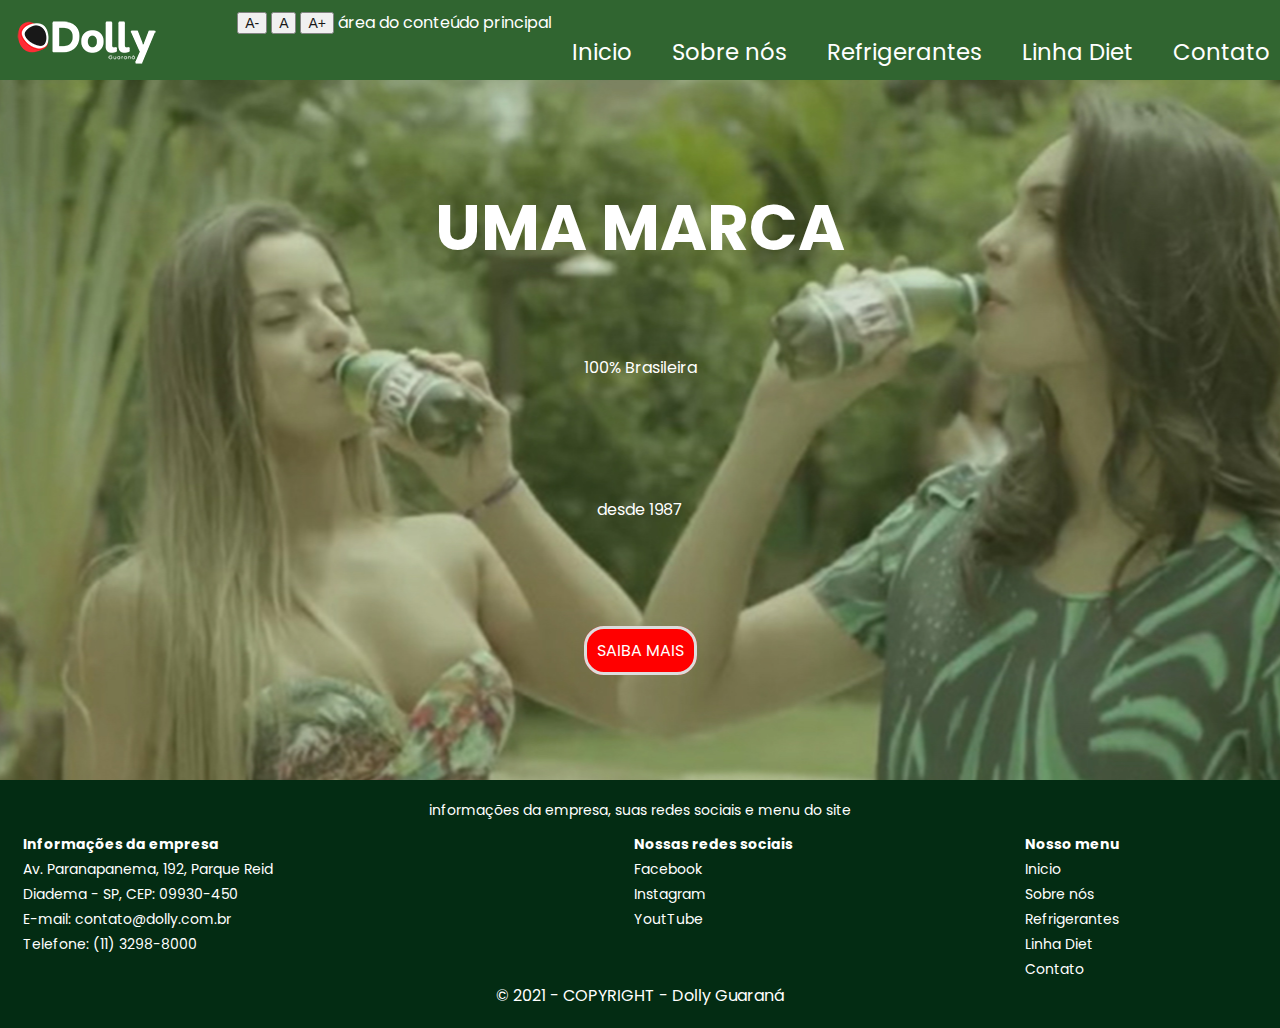
<file: site/index.html>
<!DOCTYPE html>
<html lang="pt-br">
<head>
    <meta charset="UTF-8">
    <meta http-equiv="X-UA-Compatible" content="IE=edge">
    <meta name="viewport" content="width=device-width, initial-scale=1.0">
    <link rel="stylesheet" type="text/css"  href="css/estilo.css">
    <title>Início</title>
</head>
<body>
    <header>
        <h1 title="Logo Dolly - representado pela fruta guaraná">Logo</h1>
        <label for="toggle-1" class="toggle-menu">
            <ul>
              <li></li>
              <li></li>
              <li></li>
            </ul>
            </label>
            <input type="checkbox" id="toggle-1">
        <nav>

            <ul>
                <li><a href="index.html" title="página inicio">Inicio</a></li>
                <li><a href="sobrenos.html" title="página sobre nós">Sobre nós</a></li>
                <li><a href="refrigerantes.html" title="página dos refrigerantes">Refrigerantes</a></li>
                <li><a href="linhadiet.html" title="página da linha diet">Linha Diet</a></li>
                <li><a href="contato.html" title="página de contato">Contato</a></li>
            </ul>

            <button title="Diminui tamanho da letra"> A- </button>
            <button title="Tamanho da letra padrão da página"> A </button>
            <button title="Aumenta o tamanho da letra"> A+ </button>
            <a href="#inicio" title="Vai para o início do contéudo da página">área do conteúdo principal</a>
        </nav>
    </header>
    <main>
        <section id="inicio">
            <div class="colunas-inicio">
                <div class="coluna-inicio"><h2 class="topo">UMA MARCA</h2></div>
                <div class="coluna-inicio"><p>100% Brasileira</p></div>
                <div class="coluna-inicio"><p>desde 1987</p></div>
                <div class="coluna-inicio" title="saiba mais"><a href="contato.html" class="botao">SAIBA MAIS</a></div>
            </div>
        </section>
    </main>
    <footer>
        <table class="tbfooter">
            <caption>informações da empresa, suas redes sociais e menu do site</caption>
            <thead>
                <tr>
                    <th id="i" scope="col" abbr="Empresa">Informações da empresa</th>
                    <th id="r" scope="col" abbr="Redes Sociais">Nossas redes sociais</th>
                    <th id="m" scope="col" abbr="Menu">Nosso menu</th>
                </tr>
            </thead>
            <tbody>
                <tr>
                    <td headers="i"><a href="https://goo.gl/maps/utDyWyGXBokKaHfd9" title="Endereço da empresa" target="_blank">Av. Paranapanema, 192, Parque Reid</a></td>
                    <td headers="r"><a href="https://www.facebook.com/DollyRefrigerantesOficial/" title="Facebook da empresa" target="_blank">Facebook</a></td>
                    <td headers="m"><a href="index.html"  title="página inicio">Inicio</a></td>
                </tr>
                <tr>
                    <td headers="i"><a href="https://goo.gl/maps/utDyWyGXBokKaHfd9" title="Endereço da empresa" target="_blank">Diadema - SP, CEP: 09930-450</a></td>
                    <td headers="r"><a href="https://www.instagram.com/dollyrefrigerantes/" title="Instagram da empresa" target="_blank">Instagram</a></td>
                    <td headers="m"><a href="sobrenos.html" title="página sobre nós">Sobre nós</a></td>
                </tr>
                <tr>
                    <td headers="i"><a href="mailto:contato@dolly.com.br" title="E-mail da empresa" target="_blank">E-mail: contato@dolly.com.br</a></td>
                    <td headers="r"><a href="https://www.youtube.com/channel/UCmYSgeagTjcaeEFoaFGzZyA" title="Youtube da empresa" target="_blank">YoutTube</a></td>
                    <td headers="m"><a href="refrigerantes.html" title="página dos refrigerantes">Refrigerantes</a></td>
                </tr>
                <tr>
                    <td headers="i"><a href="tel:+551132988000" title="Telefoneda empresa" target="_blank">Telefone: (11) 3298-8000</a></td>
                    <td>&nbsp;</td>
                    <td headers="m"><a href="linhadiet.html" title="página da linha diet">Linha Diet</a></td>
                </tr>
                <tr>
                    <td>&nbsp;</td>
                    <td>&nbsp;</td>
                    <td headers="m"><a href="contato.html" title="página de contato">Contato</a></td>
                </tr>
            </tbody>
        </table>
        <p> © 2021 - COPYRIGHT - Dolly Guaraná</p>
    </footer>

    <!-- VLibras -->
    <div vw class="enabled">
    <div vw-access-button class="active"></div>
    <div vw-plugin-wrapper>
        <div class="vw-plugin-top-wrapper"></div>
    </div>
    </div>
    <script src="https://vlibras.gov.br/app/vlibras-plugin.js"></script>
    <script>
    new window.VLibras.Widget('https://vlibras.gov.br/app');
    </script>
    <!-- Aumentar e diminuir fonte da página -->
    <script>
        const btns = document.getElementsByTagName('button');
        //Muda a fonte do corpo da página para 5px 
        btns[0].addEventListener('click', () => document.body.style.fontSize = '12px');
            
        //Muda a fonte do corpo da página para 16px
        btns[1].addEventListener('click', () => document.body.style.fontSize = '16px');
            
        //Muda a fonte do corpo da página para 35px
        btns[2].addEventListener('click', () => document.body.style.fontSize = '35px');
    </script>
</body>
</html>
</file>
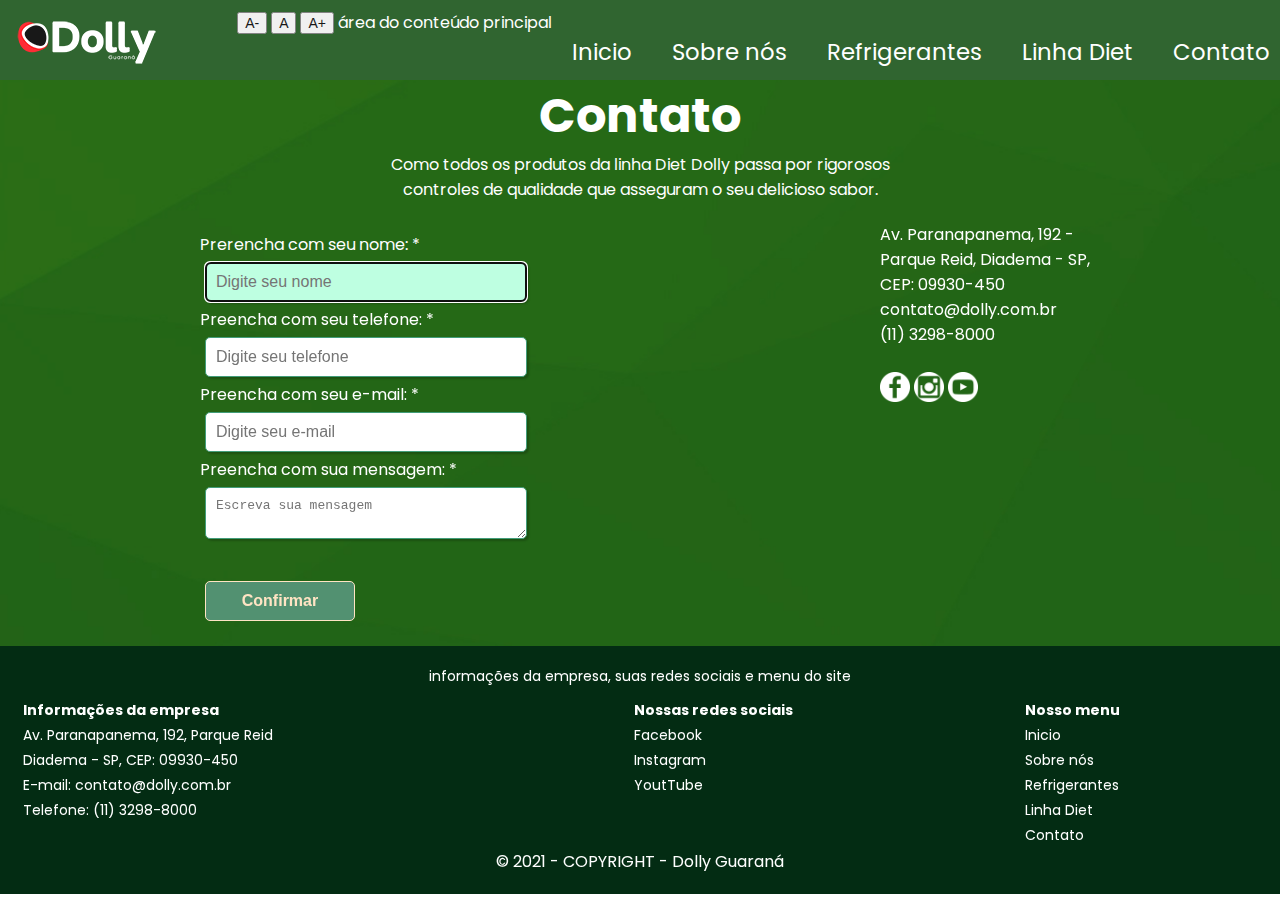
<file: site/contato.html>
<!DOCTYPE html>
<html lang="pt-br">
<head>
    <meta charset="UTF-8">
    <meta http-equiv="X-UA-Compatible" content="IE=edge">
    <meta name="viewport" content="width=device-width, initial-scale=1.0">
    <link rel="stylesheet" type="text/css"  href="css/estilo.css">
    <title>Contato</title>
</head>
<body>
    <header>
        <h1 title="Logo Dolly - representado pela fruta guaraná">Logo</h1>

        <label for="toggle-1" class="toggle-menu">
            <ul>
              <li></li>
              <li></li>
              <li></li>
            </ul>
            </label>
            <input type="checkbox" id="toggle-1">
        <nav>

            <ul>
                <li><a href="index.html" title="página inicio">Inicio</a></li>
                <li><a href="sobrenos.html" title="página sobre nós">Sobre nós</a></li>
                <li><a href="refrigerantes.html" title="página dos refrigerantes">Refrigerantes</a></li>
                <li><a href="linhadiet.html" title="página da linha diet">Linha Diet</a></li>
                <li><a href="contato.html" title="página de contato">Contato</a></li>
            </ul>

            <button title="Diminui tamanho da letra"> A- </button>
            <button title="Tamanho da letra padrão da página"> A </button>
            <button title="Aumenta o tamanho da letra"> A+ </button>
            <a href="#titulo" title="Vai para o início do contéudo da página">área do conteúdo principal</a>
            
        </nav>
    </header>
    <main>
        <section class="background-contato">
            <div><h2 class="titulo">Contato</h2></div>
            <div class="titulo-sub"><p>Como todos os produtos da linha Diet Dolly passa por rigorosos <br> controles de qualidade que asseguram o seu delicioso sabor.</p></div>
            <div class="colunas-contato">
                <div class="coluna-contato">
                    <form  action="http://hub.fatecrl.edu.br/sobrino/recebe.php" method="POST" autocomplete="off">

                        <p>
                            <label for="nome" class="campo">Prerencha com seu nome: *</label><br>
                            <input class="entrada" type="text" name="nome" id="nome" maxlength="40" placeholder="Digite seu nome"  title="seu nome" required="required" autofocus aria-required="true" autocomplete="on" >
                        </p>
                        <p>
                            <label for="tel" class="campo">Preencha com seu telefone: *</label><br>
                            <input class="entrada" type="tel" name="tel" id="tel" maxlength="40" placeholder="Digite seu telefone" pattern="\([0-9]{2}\) [0-9]{4,6}-[0-9]{3,4}$" title="xx xxxxxx-xxxx" required="required" autofocus aria-required="true" autocomplete="on">
                        </p>
                        <p>
                            <label for="email" class="campo">Preencha com seu e-mail: *</label><br>
                            <input class="entrada" type="email" name="email" id="email" maxlength="40" placeholder="Digite seu e-mail" pattern="[a-z0-9._%+-]+@[a-z0-9.-]+\.[a-z]{2,4}$" title="seu@email.com" required="required" autofocus aria-required="true" autocomplete="on">
                        </p>
                        <p>
                            <label for="msg" class="campo">Preencha com sua mensagem: *</label><br>
                            <textarea class="entrada" name="msg" id="msg" maxlength="60" placeholder="Escreva sua mensagem" title="sua mensagem" required="required" aria-required="true" autocomplete="on"></textarea>
                        </p>
                        <br>
                        <p class="confirmar">
                            <input type="submit" name="confirmar" value="Confirmar"  title="Confirmar envio do formulário" />
                        </p>
                    </form>
                </div>
                <div class="coluna-contato">
                    <p>Av. Paranapanema, 192 - Parque Reid, Diadema - SP, CEP: 09930-450</p>
                    <p>contato@dolly.com.br</p>
                    <p>(11) 3298-8000</p>
                    <br>
                    <p> <a href="https://www.facebook.com/DollyRefrigerantesOficial/" target="blank"><img src="imagens/facebook.png" alt="Vai para o Facebook da empresa Dolly Guarná" title="Facebook"></a>
                        <a href="https://www.instagram.com/dollyrefrigerantes/" target="blank"><img src="imagens/instagram.png" alt="Vai para o Instagram da empresa DollyGuarná" title="Instagram"></a>
                        <a href="https://www.youtube.com/channel/UCmYSgeagTjcaeEFoaFGzZyA" target="blank"><img src="imagens/youtube.png" alt="Vai para o canal do YouTube da empresa Dolly Guarná" title="YouTube"></a>
                    </p>
                </div>
            </div>
        </section>
    </main>
    <footer>
        <table class="tbfooter">
            <caption>informações da empresa, suas redes sociais e menu do site</caption>
            <thead>
                <tr>
                    <th id="i" scope="col" abbr="Empresa">Informações da empresa</th>
                    <th id="r" scope="col" abbr="Redes Sociais">Nossas redes sociais</th>
                    <th id="m" scope="col" abbr="Menu">Nosso menu</th>
                </tr>
            </thead>
            <tbody>
                <tr>
                    <td headers="i"><a href="https://goo.gl/maps/utDyWyGXBokKaHfd9" title="Endereço da empresa" target="_blank">Av. Paranapanema, 192, Parque Reid</a></td>
                    <td headers="r"><a href="https://www.facebook.com/DollyRefrigerantesOficial/" title="Facebook da empresa" target="_blank">Facebook</a></td>
                    <td headers="m"><a href="index.html"  title="página inicio">Inicio</a></td>
                </tr>
                <tr>
                    <td headers="i"><a href="https://goo.gl/maps/utDyWyGXBokKaHfd9" title="Endereço da empresa" target="_blank">Diadema - SP, CEP: 09930-450</a></td>
                    <td headers="r"><a href="https://www.instagram.com/dollyrefrigerantes/" title="Instagram da empresa" target="_blank">Instagram</a></td>
                    <td headers="m"><a href="sobrenos.html" title="página sobre nós">Sobre nós</a></td>
                </tr>
                <tr>
                    <td headers="i"><a href="mailto:contato@dolly.com.br" title="E-mail da empresa" target="_blank">E-mail: contato@dolly.com.br</a></td>
                    <td headers="r"><a href="https://www.youtube.com/channel/UCmYSgeagTjcaeEFoaFGzZyA" title="Youtube da empresa" target="_blank">YoutTube</a></td>
                    <td headers="m"><a href="refrigerantes.html" title="página dos refrigerantes">Refrigerantes</a></td>
                </tr>
                <tr>
                    <td headers="i"><a href="tel:+551132988000" title="Telefoneda empresa" target="_blank">Telefone: (11) 3298-8000</a></td>
                    <td>&nbsp;</td>
                    <td headers="m"><a href="linhadiet.html" title="página da linha diet">Linha Diet</a></td>
                </tr>
                <tr>
                    <td>&nbsp;</td>
                    <td>&nbsp;</td>
                    <td headers="m"><a href="contato.html" title="página de contato">Contato</a></td>
                </tr>
            </tbody>
        </table>
        <p> © 2021 - COPYRIGHT - Dolly Guaraná</p>
    </footer>

    <!-- VLibras -->
    <div vw class="enabled">
    <div vw-access-button class="active"></div>
    <div vw-plugin-wrapper>
        <div class="vw-plugin-top-wrapper"></div>
    </div>
    </div>
    <script src="https://vlibras.gov.br/app/vlibras-plugin.js"></script>
    <script>
    new window.VLibras.Widget('https://vlibras.gov.br/app');
    </script>
    <!-- Aumentar e diminuir fonte da página -->
    <script>
        const btns = document.getElementsByTagName('button');
        //Muda a fonte do corpo da página para 5px 
        btns[0].addEventListener('click', () => document.body.style.fontSize = '12px');
            
        //Muda a fonte do corpo da página para 16px
        btns[1].addEventListener('click', () => document.body.style.fontSize = '16px');
            
        //Muda a fonte do corpo da página para 35px
        btns[2].addEventListener('click', () => document.body.style.fontSize = '35px');
    </script>
</body>
</html>
</file>
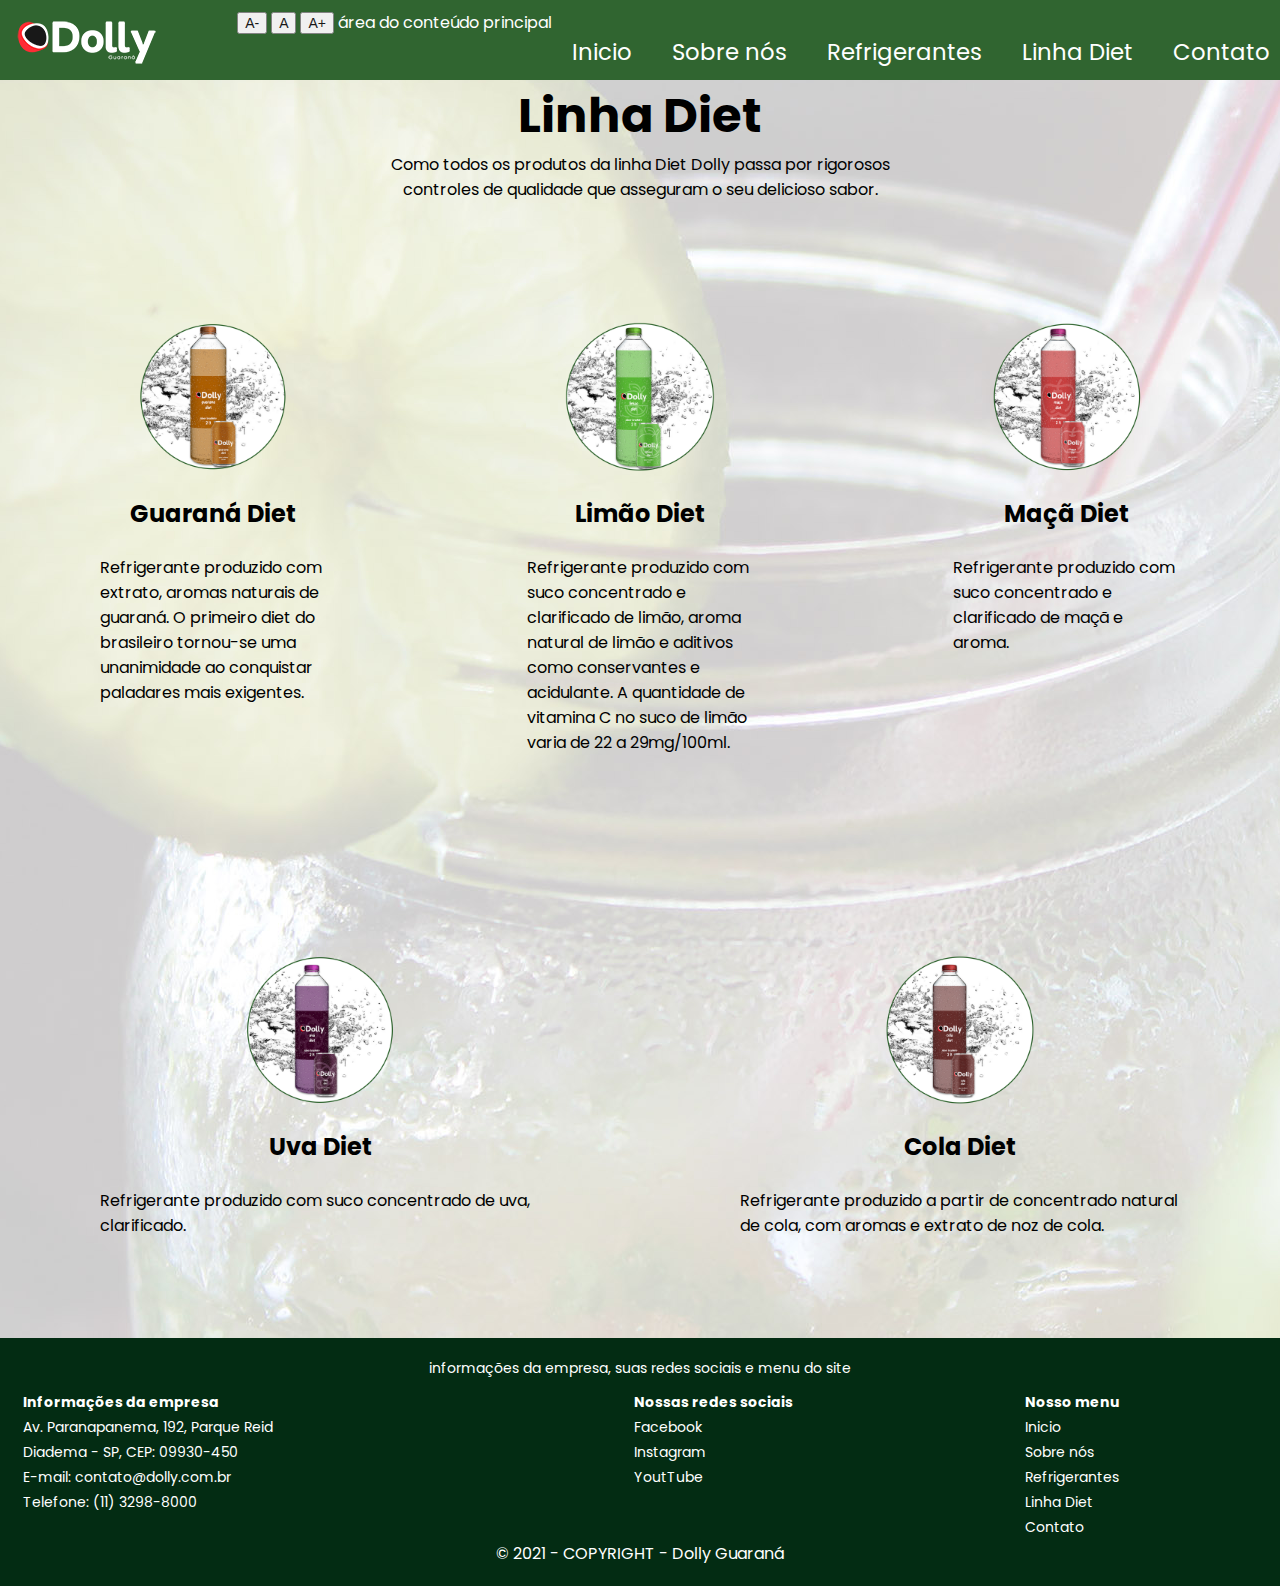
<file: site/linhadiet.html>
<!DOCTYPE html>
<html lang="pt-br">
<head>
    <meta charset="UTF-8">
    <meta http-equiv="X-UA-Compatible" content="IE=edge">
    <meta name="viewport" content="width=device-width, initial-scale=1.0">
    <link rel="stylesheet" type="text/css"  href="css/estilo.css">
    <title>Linha Diet</title>
</head>
<body>
    <header>
        <h1 title="Logo Dolly - representado pela fruta guaraná">Logo</h1>

        <label for="toggle-1" class="toggle-menu">
            <ul>
              <li></li>
              <li></li>
              <li></li>
            </ul>
            </label>
            <input type="checkbox" id="toggle-1">
        <nav>

            <ul>
                <li><a href="index.html" title="página inicio">Inicio</a></li>
                <li><a href="sobrenos.html" title="página sobre nós">Sobre nós</a></li>
                <li><a href="refrigerantes.html" title="página dos refrigerantes">Refrigerantes</a></li>
                <li><a href="linhadiet.html" title="página da linha diet">Linha Diet</a></li>
                <li><a href="contato.html" title="página de contato">Contato</a></li>
            </ul>

            <button title="Diminui tamanho da letra"> A- </button>
            <button title="Tamanho da letra padrão da página"> A </button>
            <button title="Aumenta o tamanho da letra"> A+ </button>
            <a href="#titulo" title="Vai para o início do contéudo da página">área do conteúdo principal</a>            
            
        </nav>
    </header>
    <main>
        <section class="background-linhadiet">
            <div><h2 class="titulo">Linha Diet</h2></div>
            <div class="titulo-sub"><p>Como todos os produtos da linha Diet Dolly passa por rigorosos <br> controles de qualidade que asseguram o seu delicioso sabor.</p></div>
            <div class="colunas-linhadiet">
                <div class="coluna-linhadiet">
                    <img src="imagens/diet-guaraná.png" alt="Refrigerante Diet Guaraná" title="Refrigerante Diet Guaraná" >
                    <h3>Guaraná Diet</h3>
                    <p>Refrigerante produzido com extrato, aromas naturais de guaraná. O primeiro diet do brasileiro tornou-se uma unanimidade ao conquistar paladares mais exigentes.</p>
                </div>
                <div class="coluna-linhadiet">
                    <img src="imagens/diet-limão.png" alt="Garrafa acompanhada de uma lata na frente de refrigerante diet de sabor de Limão" title="Refrigerante Diet Limão" >
                    <h3>Limão Diet</h3>
                    <p>Refrigerante produzido com  suco concentrado e clarificado de limão, aroma natural de limão e aditivos como conservantes e acidulante. A quantidade de vitamina C no suco de limão varia de 22 a 29mg/100ml.</p>
                </div>
                <div class="coluna-linhadiet">
                    <img src="imagens/diet-maçã.png" alt="Garrafa acompanhada de uma lata na frente de refrigerante diet de sabor de Maçã" title="Refrigerante Diet Maçã">
                    <h3>Maçã Diet</h3>
                    <p>Refrigerante produzido com suco concentrado e clarificado de maçã e aroma.</p>
                </div>
                <div class="coluna-linhadiet">
                    <img src="imagens/diet-uva.png" alt="Garrafa acompanhada de uma lata na frente de refrigerante diet de sabor de Uva" title="Refrigerante Diet Uva" >
                    <h3>Uva Diet</h3>
                    <p>Refrigerante produzido com suco concentrado de uva, clarificado.</p>
                </div>
                <div class="coluna-linhadiet">
                    <img src="imagens/diet-cola.png" alt="Garrafa acompanhada de uma lata na frente de refrigerante diet de sabor de Cola" title="Refrigerante de Diet Cola" >
                    <h3>Cola Diet</h3>
                    <p>Refrigerante produzido a partir de concentrado natural de cola, com aromas e extrato de noz de cola.</p>
                </div>
            </div>
        </section>
    </main>
    <footer>
        <table class="tbfooter">
            <caption>informações da empresa, suas redes sociais e menu do site</caption>
            <thead>
                <tr>
                    <th id="i" scope="col" abbr="Empresa">Informações da empresa</th>
                    <th id="r" scope="col" abbr="Redes Sociais">Nossas redes sociais</th>
                    <th id="m" scope="col" abbr="Menu">Nosso menu</th>
                </tr>
            </thead>
            <tbody>
                <tr>
                    <td headers="i"><a href="https://goo.gl/maps/utDyWyGXBokKaHfd9" title="Endereço da empresa" target="_blank">Av. Paranapanema, 192, Parque Reid</a></td>
                    <td headers="r"><a href="https://www.facebook.com/DollyRefrigerantesOficial/" title="Facebook da empresa" target="_blank">Facebook</a></td>
                    <td headers="m"><a href="index.html"  title="página inicio">Inicio</a></td>
                </tr>
                <tr>
                    <td headers="i"><a href="https://goo.gl/maps/utDyWyGXBokKaHfd9" title="Endereço da empresa" target="_blank">Diadema - SP, CEP: 09930-450</a></td>
                    <td headers="r"><a href="https://www.instagram.com/dollyrefrigerantes/" title="Instagram da empresa" target="_blank">Instagram</a></td>
                    <td headers="m"><a href="sobrenos.html" title="página sobre nós">Sobre nós</a></td>
                </tr>
                <tr>
                    <td headers="i"><a href="mailto:contato@dolly.com.br" title="E-mail da empresa" target="_blank">E-mail: contato@dolly.com.br</a></td>
                    <td headers="r"><a href="https://www.youtube.com/channel/UCmYSgeagTjcaeEFoaFGzZyA" title="Youtube da empresa" target="_blank">YoutTube</a></td>
                    <td headers="m"><a href="refrigerantes.html" title="página dos refrigerantes">Refrigerantes</a></td>
                </tr>
                <tr>
                    <td headers="i"><a href="tel:+551132988000" title="Telefoneda empresa" target="_blank">Telefone: (11) 3298-8000</a></td>
                    <td>&nbsp;</td>
                    <td headers="m"><a href="linhadiet.html" title="página da linha diet">Linha Diet</a></td>
                </tr>
                <tr>
                    <td>&nbsp;</td>
                    <td>&nbsp;</td>
                    <td headers="m"><a href="contato.html" title="página de contato">Contato</a></td>
                </tr>
            </tbody>
        </table>
        <p> © 2021 - COPYRIGHT - Dolly Guaraná</p>
    </footer>

    <!-- VLibras -->
    <div vw class="enabled">
    <div vw-access-button class="active"></div>
    <div vw-plugin-wrapper>
        <div class="vw-plugin-top-wrapper"></div>
    </div>
    </div>
    <script src="https://vlibras.gov.br/app/vlibras-plugin.js"></script>
    <script>
    new window.VLibras.Widget('https://vlibras.gov.br/app');
    </script>
    <!-- Aumentar e diminuir fonte da página -->
    <script>
        const btns = document.getElementsByTagName('button');
        //Muda a fonte do corpo da página para 5px 
        btns[0].addEventListener('click', () => document.body.style.fontSize = '12px');
            
        //Muda a fonte do corpo da página para 16px
        btns[1].addEventListener('click', () => document.body.style.fontSize = '16px');
            
        //Muda a fonte do corpo da página para 35px
        btns[2].addEventListener('click', () => document.body.style.fontSize = '35px');
    </script>
</body>
</html>
</file>
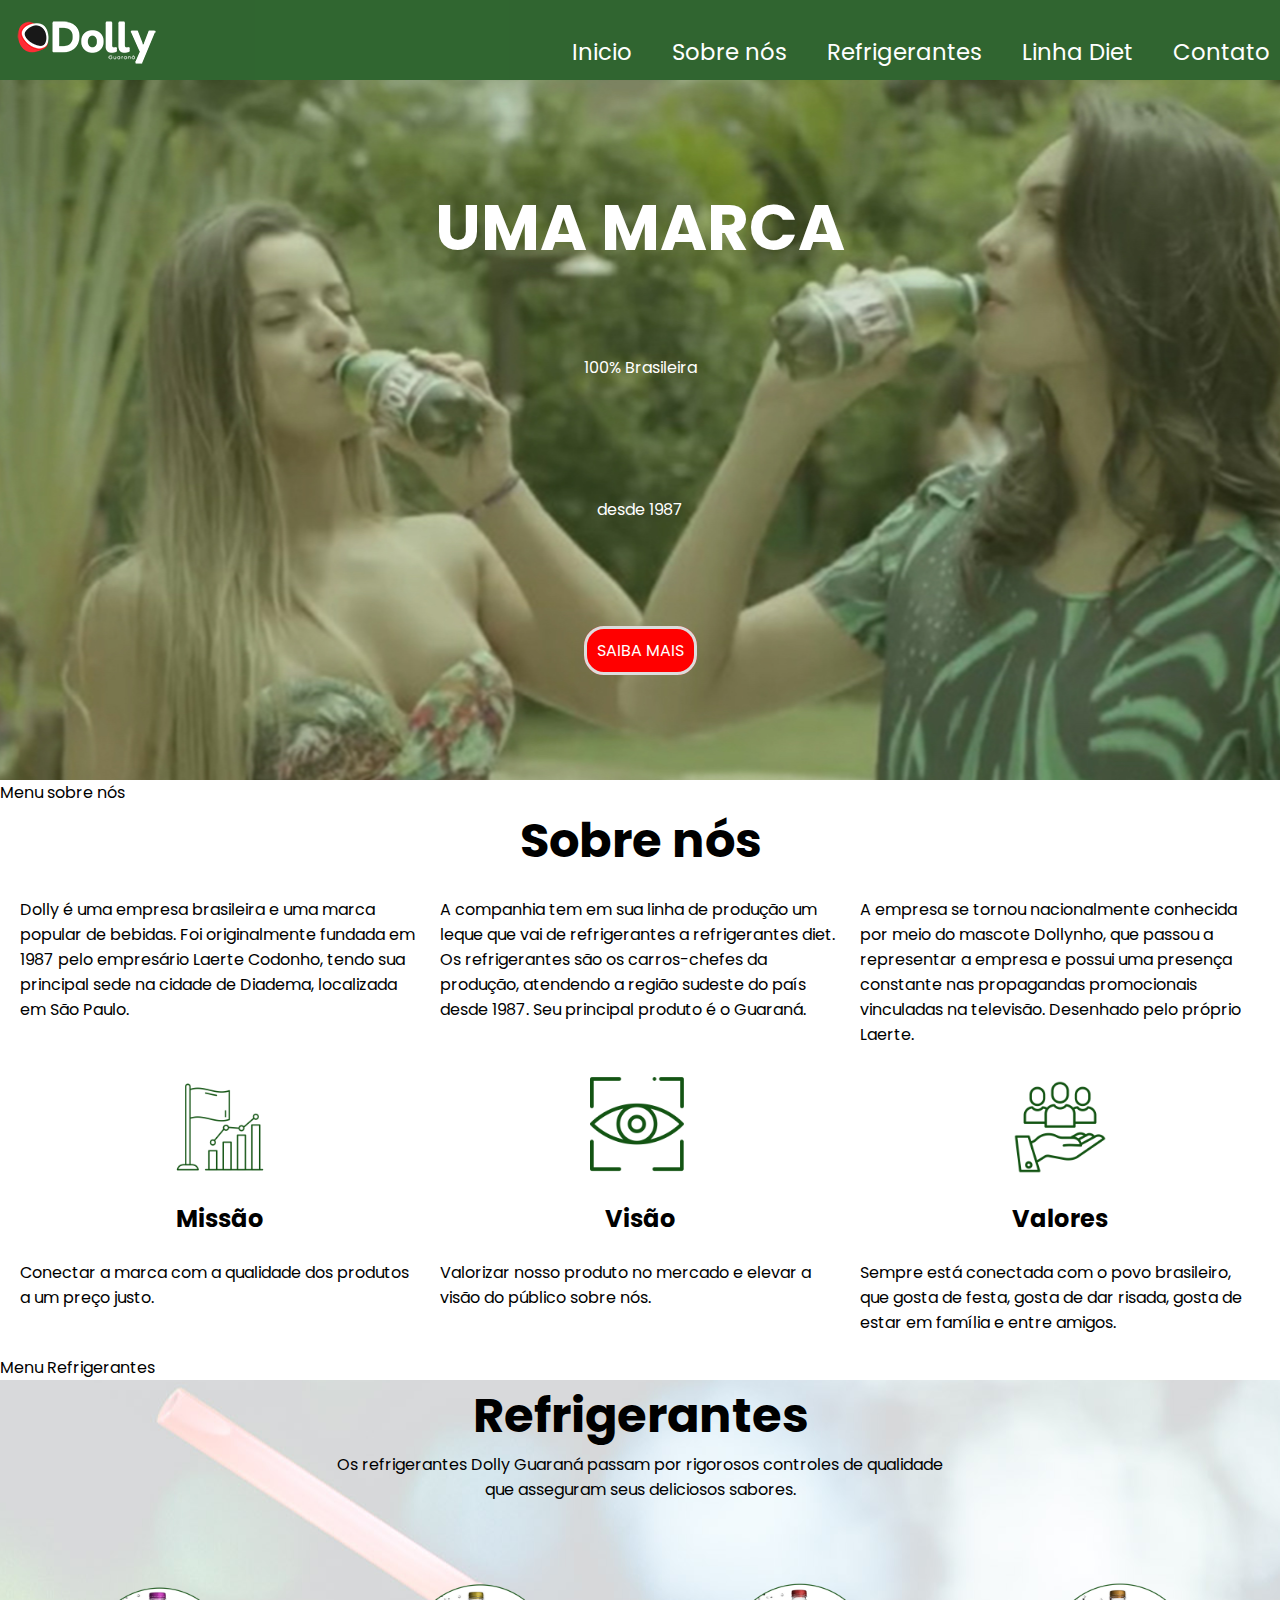
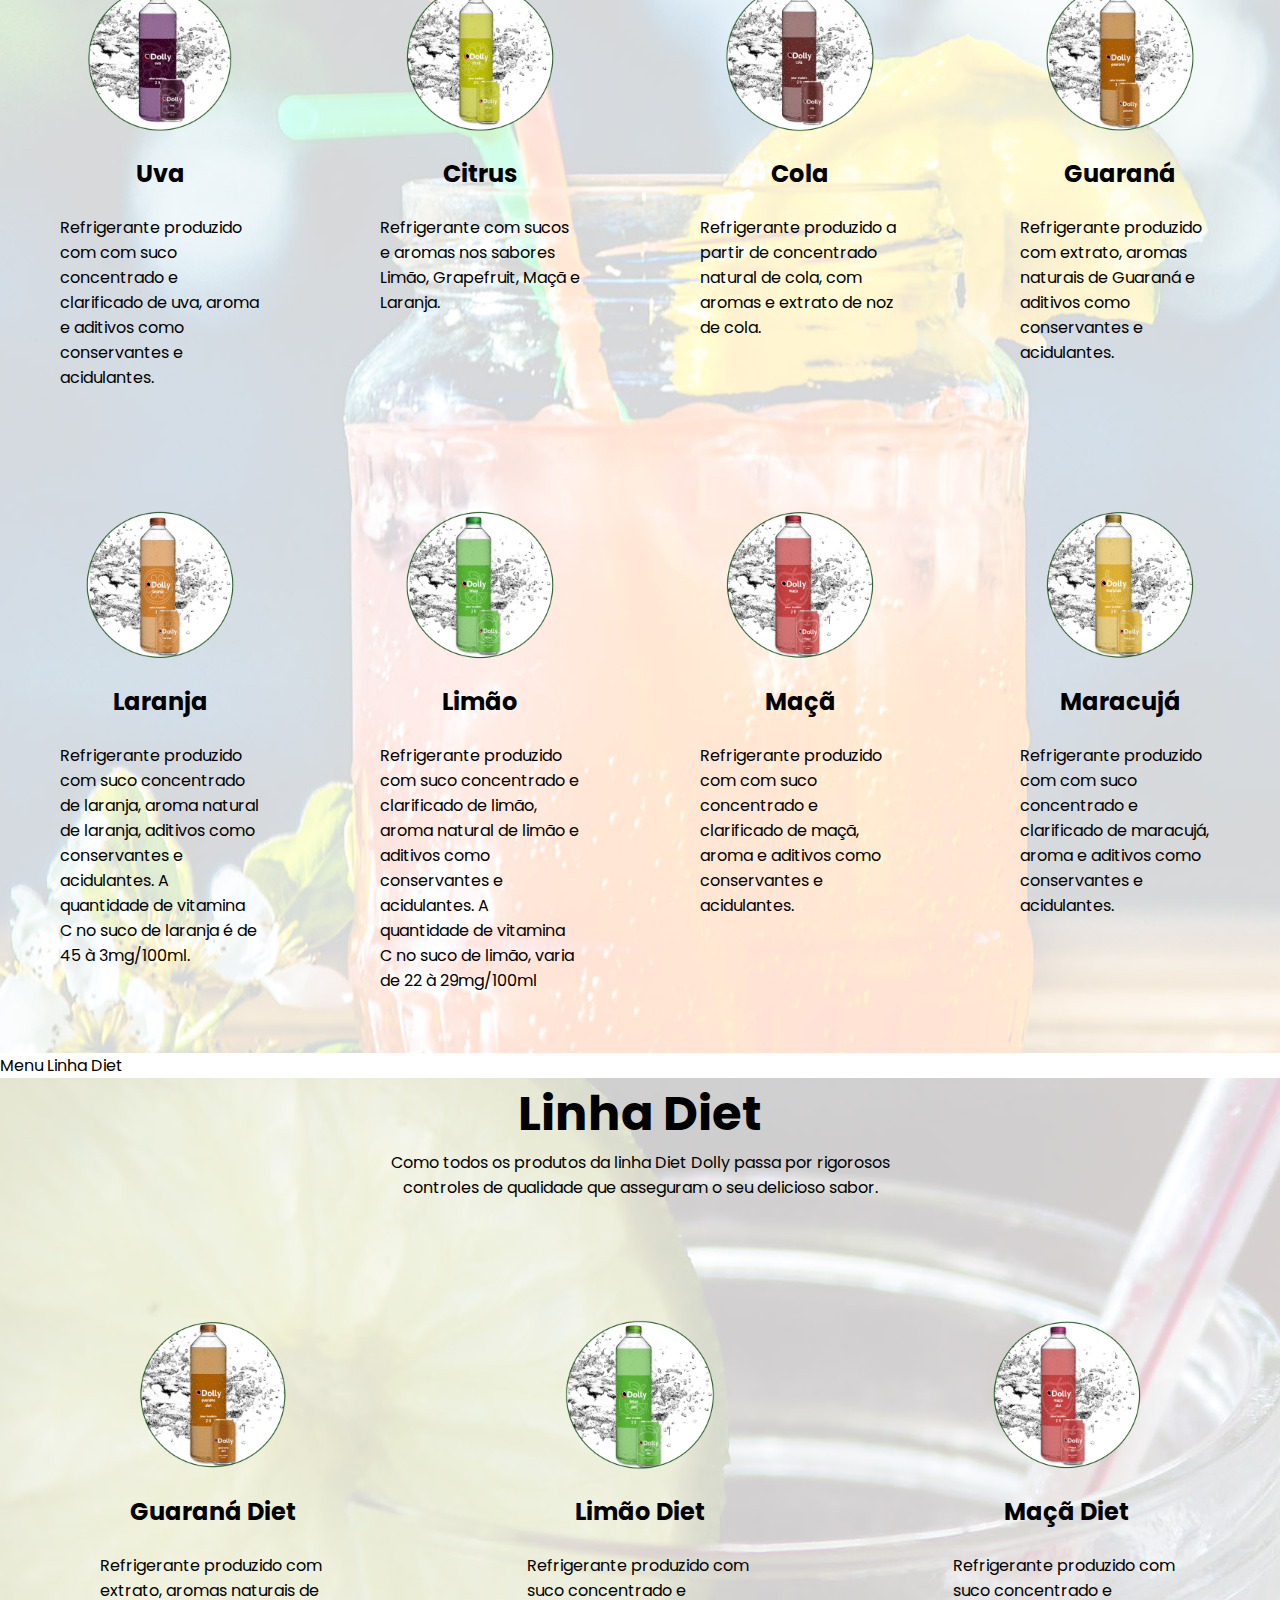
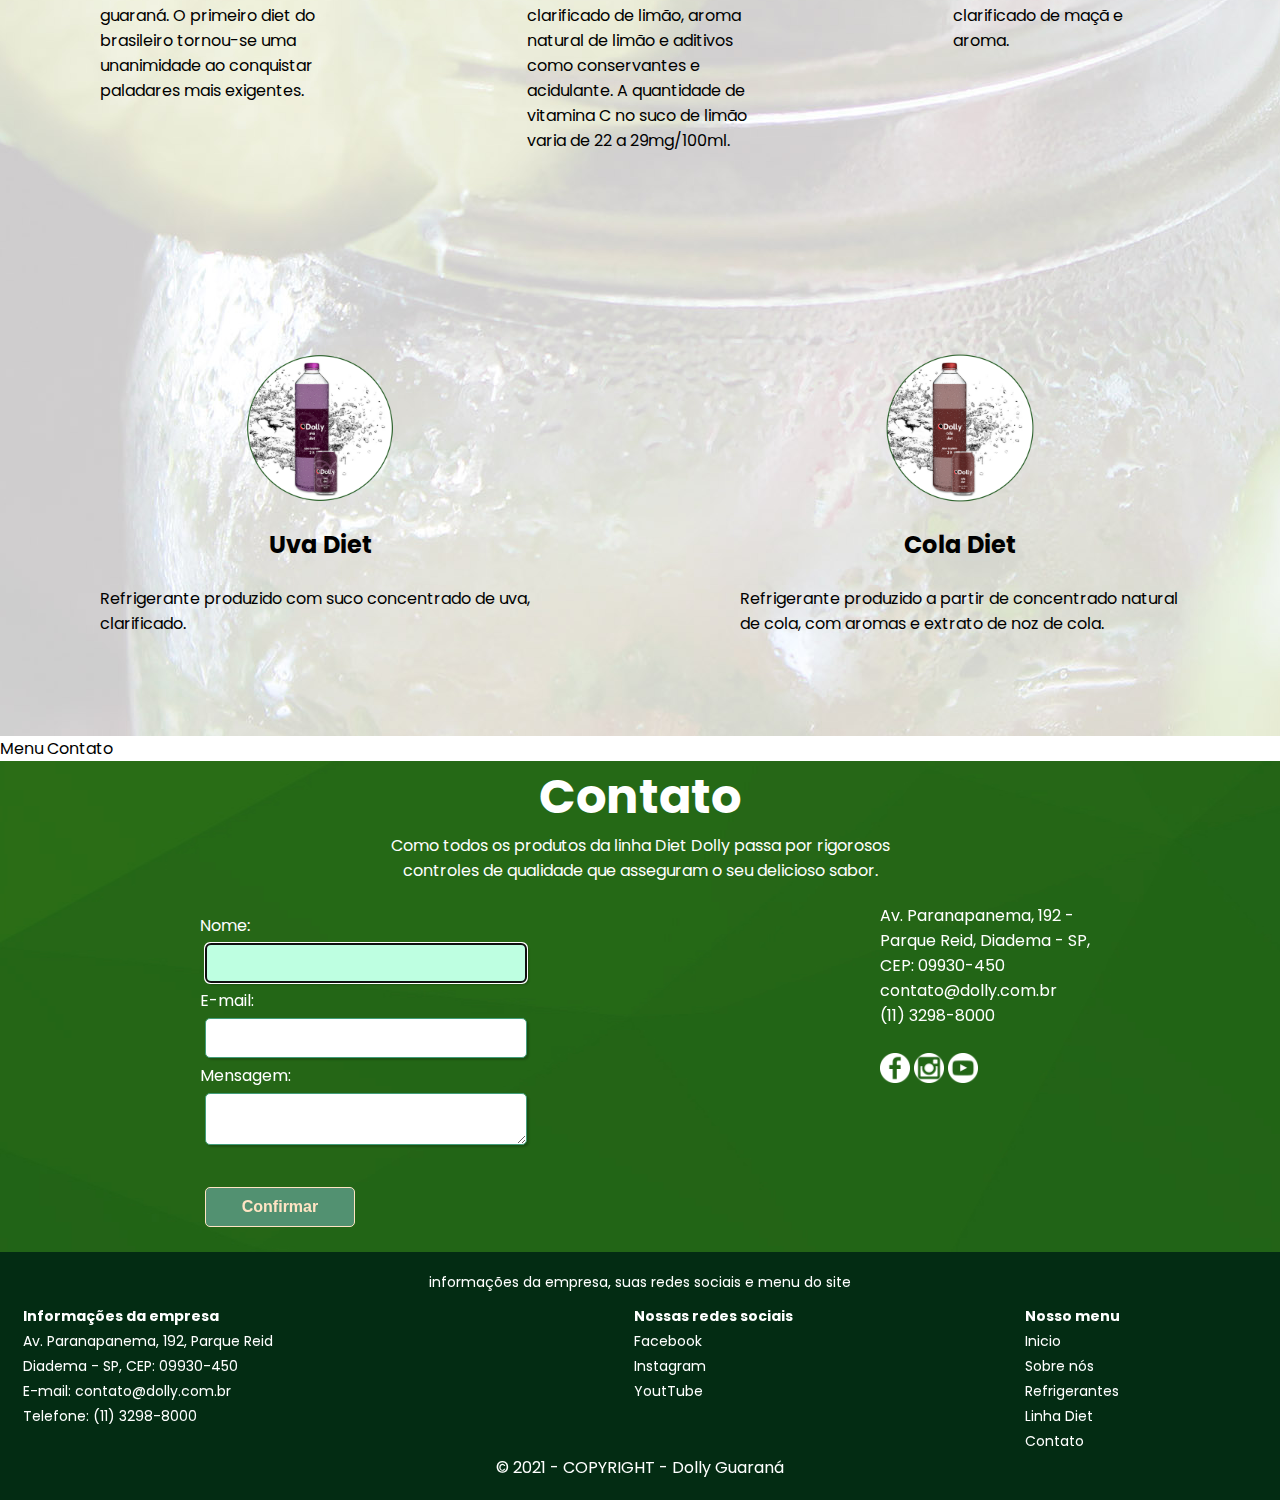
<file: site/modelo.html>
<!DOCTYPE html>
<html lang="pt-br">
<head>
    <meta charset="UTF-8">
    <meta http-equiv="X-UA-Compatible" content="IE=edge">
    <meta name="viewport" content="width=device-width, initial-scale=1.0">
    <link rel="stylesheet" type="text/css"  href="css/estilo.css">
    <title>teste flexbox</title>
</head>
<body>
    <header>
        <h1 alt="logotipo da empresa refrigerantes Dolly, representado pelo guaraná que é uma fruta típica da Amazônia, encontrada no Brasil e Venezuela. É pequena e vermelha" title="Logo Dolly - representado pela fruta guaraná">Logo</h1>
        <label for="toggle-1" class="toggle-menu">
            <ul>
              <li></li>
              <li></li>
              <li></li>
            </ul>
            </label>
            <input type="checkbox" id="toggle-1">
        <nav>
            <ul>
                <li><a href="index.html" title="página inicio">Inicio</a></li>
                <li><a href="sobrenos.html" title="página sobre nós">Sobre nós</a></li>
                <li><a href="refrigerantes.html" titles="página dos refrigerantes">Refrigerantes</a></li>
                <li><a href="linhadiet.html" title="página da linha diet">Linha Diet</a></li>
                <li><a href="contato.html" title="página de contato">Contato</a></li>
            </ul>
        </nav>
    </header>
    <section id="inicio">
        <div class="colunas-inicio">
            <div class="coluna-inicio"><p class="topo">UMA MARCA</p></div>
            <div class="coluna-inicio"><p>100% Brasileira</p></div>
            <div class="coluna-inicio"><p>desde 1987</p></div>
            <div class="coluna-inicio"><a href="#contato" class="botao">SAIBA MAIS</a></div>
        </div>
    </section>
    <p class="ocultar" id="sobre">Menu sobre nós</p>
    <section>
        <div><h2 class="titulo">Sobre nós</h2></div>
        <div class="colunas-sobre">
            <div class="coluna-sobre"><p>Dolly é uma empresa brasileira e uma marca popular de bebidas. Foi originalmente fundada em 1987  pelo empresário Laerte Codonho, tendo sua principal sede na cidade de Diadema, localizada em São Paulo.</p></div>
            <div class="coluna-sobre"><p>A companhia tem em sua linha de produção um leque que vai de refrigerantes a refrigerantes diet. Os refrigerantes são os carros-chefes da produção, atendendo a região sudeste do país desde 1987. Seu principal produto é o Guaraná.</p></div>
            <div class="coluna-sobre"><p>A empresa se tornou nacionalmente conhecida por meio do mascote Dollynho, que passou a representar a empresa e possui uma presença constante nas propagandas promocionais vinculadas na televisão. Desenhado pelo próprio Laerte.</p></div>
        </div>
        <div class="colunas-sobre">
            <div class="coluna-sobre">
                <img src="imagens/missão.png" alt="Missão" >
                <h3>Missão</h3>
                <p>Conectar a marca com a qualidade dos produtos a um preço justo.</p>
            </div>
            <div class="coluna-sobre">
                <img src="imagens/visao.png" alt="Visão Visão" >
                <h3>Visão</h3>
                <p>Valorizar nosso produto no mercado e elevar a visão do público sobre nós.</p>
            </div>
            <div class="coluna-sobre">
                <img src="imagens/valores.png" alt="Visão Valores" >
                <h3>Valores</h3>
                <p>Sempre está conectada com o povo brasileiro, que gosta de festa, gosta de dar risada, gosta de estar em família e entre amigos.</p>
            </div>
        </div>
    </section>
    <p class="ocultar" id="refrigerantes">Menu Refrigerantes</p>
    <section class="background-refrigerantes">
        <div><h2 class="titulo">Refrigerantes</h2></div>
        <div class="titulo-sub"><p>Os refrigerantes Dolly Guaraná passam por rigorosos controles de qualidade<br> que asseguram seus deliciosos sabores.</p></div>
        <div class="colunas-refrigerantes" >
            <div class="coluna-refrigerantes">
                <img src="imagens/refrigerante-uva.png" alt="Refrigerante de Uva">
                <h3>Uva</h3>
                <p>Refrigerante produzido com com suco concentrado e clarificado de uva, aroma e aditivos como conservantes e acidulantes. </p>
            </div>
            <div class="coluna-refrigerantes">
                <img src="imagens/refrigerante-citrus.png" alt="Refrigerante de Citrus" >
                <h3>Citrus</h3>
                <p>Refrigerante com sucos e aromas nos sabores Limão, Grapefruit, Maçã e Laranja. </p>
            </div>
            <div class="coluna-refrigerantes">
                <img src="imagens/refrigerante-cola.png" alt="Refrigerante de Cola" >
                <h3>Cola</h3>
                <p>Refrigerante produzido a partir de concentrado natural de cola, com aromas e extrato de noz de cola. </p>
            </div>
            <div class="coluna-refrigerantes">
                <img src="imagens/refrigerante-guaraná.png" alt="Refrigerante de Guaraná" >
                <h3>Guaraná</h3>
                <p>Refrigerante produzido com extrato, aromas naturais de Guaraná e aditivos como conservantes e acidulantes.</p>
            </div>
            <div class="coluna-refrigerantes">
                <img src="imagens/refrigerante-laranja.png" alt="Refrigerante de Laranja" >
                <h3>Laranja</h3>
                <p>Refrigerante produzido com suco concentrado  de laranja, aroma natural de laranja, aditivos como conservantes e acidulantes. A quantidade de vitamina C no suco de laranja é de 45 à 3mg/100ml.</p>
            </div>
            <div class="coluna-refrigerantes">
                <img src="imagens/refrigerante-limão.png" alt="Refrigerante de Limão" >
                <h3>Limão</h3>
                <p>Refrigerante produzido com suco concentrado e clarificado de limão, aroma natural de limão e aditivos como conservantes e acidulantes. A quantidade de vitamina C no suco de limão, varia de 22 à 29mg/100ml</p>
            </div>
            <div class="coluna-refrigerantes">
                <img src="imagens/refrigerante-maçã.png" alt="Refrigerante de Maçã" >
                <h3>Maçã</h3>
                <p>Refrigerante produzido com com suco concentrado e clarificado de maçã, aroma e aditivos como conservantes e acidulantes.</p>
            </div>
            <div class="coluna-refrigerantes">
                <img src="imagens/refrigerante-maracujá.png" alt="Refrigerante de Maracujá" >
                <h3>Maracujá</h3>
                <p>Refrigerante produzido com com suco concentrado e clarificado de maracujá, aroma e aditivos como conservantes e acidulantes. </p>
            </div>
        </div>
    </section>
    <p class="ocultar" id="linhadiet">Menu Linha Diet</p>
    <section class="background-linhadiet">
        <div><h2 class="titulo">Linha Diet</h2></div>
        <div class="titulo-sub"><p>Como todos os produtos da linha Diet Dolly passa por rigorosos <br> controles de qualidade que asseguram o seu delicioso sabor.</p></div>
        <div class="colunas-linhadiet">
            <div class="coluna-linhadiet">
                <img src="imagens/diet-guaraná.png" alt="Refrigerante Diet Guaraná" >
                <h3>Guaraná Diet</h3>
                <p>Refrigerante produzido com extrato, aromas naturais de guaraná. O primeiro diet do brasileiro tornou-se uma unanimidade ao conquistar paladares mais exigentes.</p>
            </div>
            <div class="coluna-linhadiet">
                <img src="imagens/diet-limão.png" alt="Refrigerante Diet Limão" >
                <h3>Limão Diet</h3>
                <p>Refrigerante produzido com  suco concentrado e clarificado de limão, aroma natural de limão e aditivos como conservantes e acidulante. A quantidade de vitamina C no suco de limão varia de 22 a 29mg/100ml.</p>
            </div>
            <div class="coluna-linhadiet">
                <img src="imagens/diet-maçã.png" alt="Refrigerante Diet Maçã" >
                <h3>Maçã Diet</h3>
                <p>Refrigerante produzido com suco concentrado e clarificado de maçã e aroma.</p>
            </div>
            <div class="coluna-linhadiet">
                <img src="imagens/diet-uva.png" alt="Refrigerante Diet Uva" >
                <h3>Uva Diet</h3>
                <p>Refrigerante produzido com suco concentrado de uva, clarificado.</p>
            </div>
            <div class="coluna-linhadiet">
                <img src="imagens/diet-cola.png" alt="Refrigerante Diet Cola" >
                <h3>Cola Diet</h3>
                <p>Refrigerante produzido a partir de concentrado natural de cola, com aromas e extrato de noz de cola.</p>
            </div>
        </div>
    </section>
    <p class="ocultar" id="contato">Menu Contato</p>
    <section class="background-contato">
        <div><h2 class="titulo">Contato</h2></div>
        <div class="titulo-sub"><p>Como todos os produtos da linha Diet Dolly passa por rigorosos <br> controles de qualidade que asseguram o seu delicioso sabor.</p></div>
        <div class="colunas-contato">
            <div class="coluna-contato">
                <form  action="http://hub.fatecrl.edu.br/sobrino/recebe.php" method="POST" autocomplete="off">
                    <p>
                        <label for="nome" class="campo">Nome:</label><br>
                        <input class="entrada" type="text" name="nome" id="nome" maxlength="40"  pattern="[a-z0-9._%+-]+@[a-z0-9.-]+\.[a-z]{2,4}$" title="Nome" required="required" autofocus >
                    </p>
                    <p>
                        <label for="email" class="campo">E-mail:</label><br>
                        <input class="entrada" type="email" name="email" id="email" maxlength="40" pattern="[a-z0-9._%+-]+@[a-z0-9.-]+\.[a-z]{2,4}$" title="seu@email.com" required="required" autofocus >
                    </p>
                    <p>
                        <label for="msg" class="campo">Mensagem:</label><br>
                        <textarea class="entrada" type="text" name="msg" id="msg" maxlength="60"  required="required" autofocus></textarea>
                    </p>
                    <br>
                    <p class="confirmar">
                        <input type="submit" name="confirmar" value="Confirmar" title="Confirmar envio do formulário" />
                    </p>
                </form>
            </div>
            <div class="coluna-contato">
                <p>Av. Paranapanema, 192 - Parque Reid, Diadema - SP, CEP: 09930-450</p>
                <p>contato@dolly.com.br</p>
                <p>(11) 3298-8000</p>
                <br>
                <p> <a href="https://www.facebook.com/DollyRefrigerantesOficial/" target="blank"><img src="imagens/facebook.png" alt="Facebook" ></a>
                    <a href="https://www.instagram.com/dollyrefrigerantes/" target="blank"><img src="imagens/instagram.png" alt="Instagram" ></a>
                    <a href="https://www.youtube.com/channel/UCmYSgeagTjcaeEFoaFGzZyA" target="blank"><img src="imagens/youtube.png" alt="YouTube" ></a>
                </p>
            </div>
        </div>
    </section>
    <footer>
        <table class="tbfooter">
            <caption>informações da empresa, suas redes sociais e menu do site</caption>
            <thead>
                <tr>
                    <th id="i" scope="col" abbr="Empresa">Informações da empresa</th>
                    <th id="r" scope="col" abbr="Redes Sociais">Nossas redes sociais</th>
                    <th id="m" scope="col" abbr="Menu">Nosso menu</th>
                </tr>
            </thead>
            <tbody>
                <tr>
                    <td headers="i"><a href="https://goo.gl/maps/utDyWyGXBokKaHfd9" title="Endereço da empresa" target="_blank">Av. Paranapanema, 192, Parque Reid</a></td>
                    <td headers="r"><a href="https://www.facebook.com/DollyRefrigerantesOficial/" title="Facebook da empresa" target="_blank">Facebook</a></td>
                    <td headers="m"><a href="index.html"  title="página inicio">Inicio</a></td>
                </tr>
                <tr>
                    <td headers="i"><a href="https://goo.gl/maps/utDyWyGXBokKaHfd9" title="Endereço da empresa" target="_blank">Diadema - SP, CEP: 09930-450</a></td>
                    <td headers="r"><a href="https://www.instagram.com/dollyrefrigerantes/" title="Instagram da empresa" target="_blank">Instagram</a></td>
                    <td headers="m"><a href="sobrenos.html" title="página sobre nós">Sobre nós</a></td>
                </tr>
                <tr>
                    <td headers="i"><a href="mailto:contato@dolly.com.br" title="E-mail da empresa" target="_blank">E-mail: contato@dolly.com.br</a></td>
                    <td headers="r"><a href="https://www.youtube.com/channel/UCmYSgeagTjcaeEFoaFGzZyA" title="Youtube da empresa" target="_blank">YoutTube</a></td>
                    <td headers="m"><a href="refrigerantes.html" title="página dos refrigerantes">Refrigerantes</a></td>
                </tr>
                <tr>
                    <td headers="i"><a href="tel:+551132988000" title="Telefoneda empresa" target="_blank">Telefone: (11) 3298-8000</a></td>
                    <td>&nbsp;</td>
                    <td headers="m"><a href="linhadiet.html" title="página da linha diet">Linha Diet</a></td>
                </tr>
                <tr>
                    <td>&nbsp;</td>
                    <td>&nbsp;</td>
                    <td headers="m"><a href="contato.html" title="página de contato">Contato</a></td>
                </tr>
            </tbody>
        </table>
        <p> © 2021 - COPYRIGHT - Dolly Guaraná</p>
    </footer>
</body>
</html>
</file>
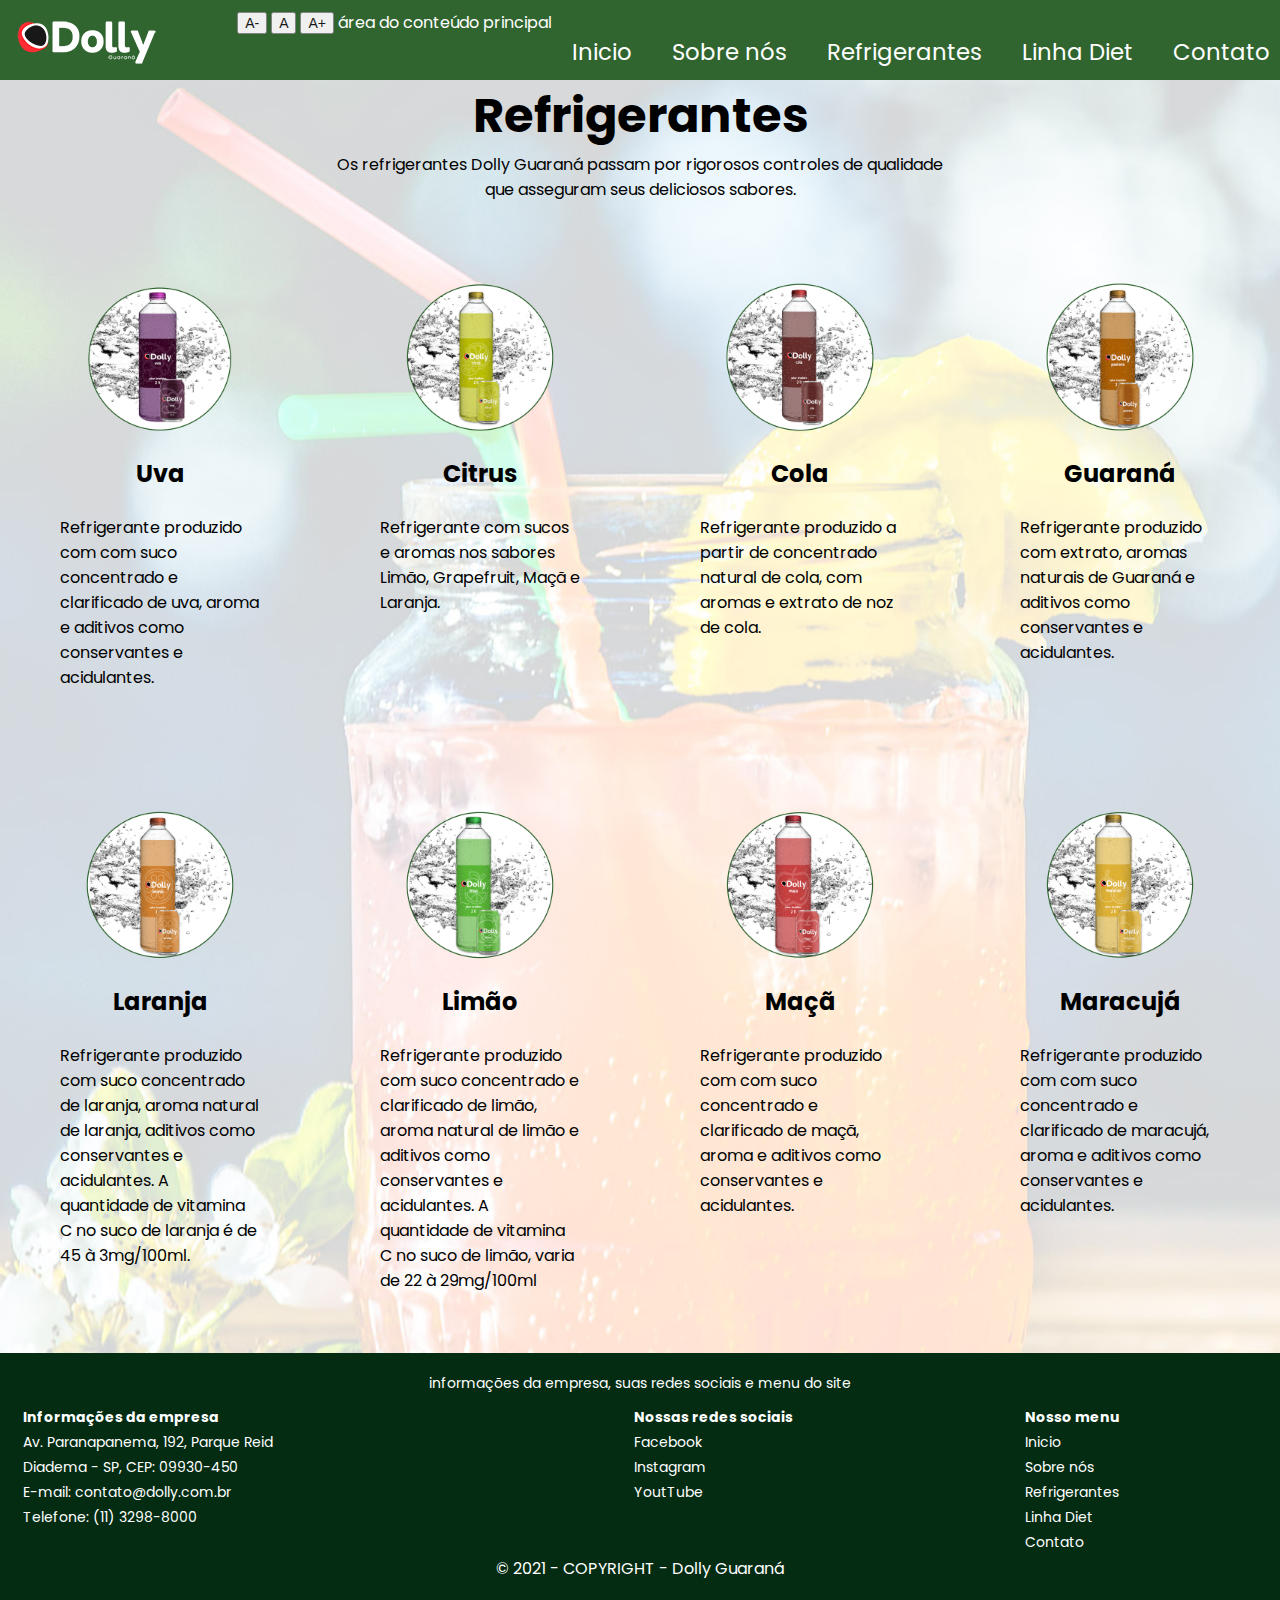
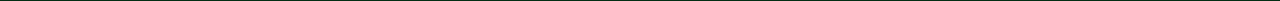
<file: site/refrigerantes.html>
<!DOCTYPE html>
<html lang="pt-br">
<head>
    <meta charset="UTF-8">
    <meta http-equiv="X-UA-Compatible" content="IE=edge">
    <meta name="viewport" content="width=device-width, initial-scale=1.0">
    <link rel="stylesheet" type="text/css"  href="css/estilo.css">
    <title>Refrigerantes</title>
</head>
<body>
    <header>
        <h1 title="Logo Dolly - representado pela fruta guaraná">Logo</h1>

        <label for="toggle-1" class="toggle-menu">
            <ul>
              <li></li>
              <li></li>
              <li></li>
            </ul>
            </label>
            <input type="checkbox" id="toggle-1">
        <nav>

            <ul>
                <li><a href="index.html" title="página inicio">Inicio</a></li>
                <li><a href="sobrenos.html" title="página sobre nós">Sobre nós</a></li>
                <li><a href="refrigerantes.html" title="página dos refrigerantes">Refrigerantes</a></li>
                <li><a href="linhadiet.html" title="página da linha diet">Linha Diet</a></li>
                <li><a href="contato.html" title="página de contato">Contato</a></li>
            </ul>

            <button title="Diminui tamanho da letra"> A- </button>
            <button title="Tamanho da letra padrão da página"> A </button>
            <button title="Aumenta o tamanho da letra"> A+ </button>
            <a href="#titulo" title="Vai para o início do contéudo da página">área do conteúdo principal</a>
            
        </nav>
    </header>
    <main>
        <section class="background-refrigerantes">
            <div><h2 class="titulo">Refrigerantes</h2></div>
            <div class="titulo-sub"><p>Os refrigerantes Dolly Guaraná passam por rigorosos controles de qualidade<br> que asseguram seus deliciosos sabores.</p></div>
            <div class="colunas-refrigerantes" >
                <div class="coluna-refrigerantes">
                    <img src="imagens/refrigerante-uva.png" alt="Garrafa acompanhada de uma lata na frente de refrigerante de sabor de Uva" title="Refrigerante de Uva">
                    <h3>Uva</h3>
                    <p>Refrigerante produzido com com suco concentrado e clarificado de uva, aroma e aditivos como conservantes e acidulantes. </p>
                </div>
                <div class="coluna-refrigerantes">
                    <img src="imagens/refrigerante-citrus.png" alt="Garrafa acompanhada de uma lata na frente de refrigerante de sabor de Citrus" title="Refrigerante de Citrus" >
                    <h3>Citrus</h3>
                    <p>Refrigerante com sucos e aromas nos sabores Limão, Grapefruit, Maçã e Laranja. </p>
                </div>
                <div class="coluna-refrigerantes">
                    <img src="imagens/refrigerante-cola.png" alt="Garrafa acompanhada de uma lata na frente de refrigerante de sabor de Cola" title="Refrigerante de Cola">
                    <h3>Cola</h3>
                    <p>Refrigerante produzido a partir de concentrado natural de cola, com aromas e extrato de noz de cola. </p>
                </div>
                <div class="coluna-refrigerantes">
                    <img src="imagens/refrigerante-guaraná.png" alt="Garrafa acompanhada de uma lata na frente de refrigerante de sabor de  Guaraná" title="Refrigerante de Guaraná">
                    <h3>Guaraná</h3>
                    <p>Refrigerante produzido com extrato, aromas naturais de Guaraná e aditivos como conservantes e acidulantes.</p>
                </div>
                <div class="coluna-refrigerantes">
                    <img src="imagens/refrigerante-laranja.png" alt="Garrafa acompanhada de uma lata na frente de refrigerante de sabor de Laranja" title="Refrigerante de Laranja" >
                    <h3>Laranja</h3>
                    <p>Refrigerante produzido com suco concentrado  de laranja, aroma natural de laranja, aditivos como conservantes e acidulantes. A quantidade de vitamina C no suco de laranja é de 45 à 3mg/100ml.</p>
                </div>
                <div class="coluna-refrigerantes">
                    <img src="imagens/refrigerante-limão.png" alt="Garrafa acompanhada de uma lata na frente de refrigerante de sabor de Limão" title="Refrigerante de Limão">
                    <h3>Limão</h3>
                    <p>Refrigerante produzido com suco concentrado e clarificado de limão, aroma natural de limão e aditivos como conservantes e acidulantes. A quantidade de vitamina C no suco de limão, varia de 22 à 29mg/100ml</p>
                </div>
                <div class="coluna-refrigerantes">
                    <img src="imagens/refrigerante-maçã.png" alt="Garrafa acompanhada de uma lata na frente de refrigerante de sabor de Maçã" title="Refrigerante de Maçã" >
                    <h3>Maçã</h3>
                    <p>Refrigerante produzido com com suco concentrado e clarificado de maçã, aroma e aditivos como conservantes e acidulantes.</p>
                </div>
                <div class="coluna-refrigerantes">
                    <img src="imagens/refrigerante-maracujá.png" alt="Garrafa acompanhada de uma lata na frente de refrigerante de sabor de Maracujá" title="Refrigerante de Maracujá" >
                    <h3>Maracujá</h3>
                    <p>Refrigerante produzido com com suco concentrado e clarificado de maracujá, aroma e aditivos como conservantes e acidulantes. </p>
                </div>
            </div>
        </section>
    </main>
    <footer>
        <table class="tbfooter">
            <caption>informações da empresa, suas redes sociais e menu do site</caption>
            <thead>
                <tr>
                    <th id="i" scope="col" abbr="Empresa">Informações da empresa</th>
                    <th id="r" scope="col" abbr="Redes Sociais">Nossas redes sociais</th>
                    <th id="m" scope="col" abbr="Menu">Nosso menu</th>
                </tr>
            </thead>
            <tbody>
                <tr>
                    <td headers="i"><a href="https://goo.gl/maps/utDyWyGXBokKaHfd9" title="Endereço da empresa" target="_blank">Av. Paranapanema, 192, Parque Reid</a></td>
                    <td headers="r"><a href="https://www.facebook.com/DollyRefrigerantesOficial/" title="Facebook da empresa" target="_blank">Facebook</a></td>
                    <td headers="m"><a href="index.html"  title="página inicio">Inicio</a></td>
                </tr>
                <tr>
                    <td headers="i"><a href="https://goo.gl/maps/utDyWyGXBokKaHfd9" title="Endereço da empresa" target="_blank">Diadema - SP, CEP: 09930-450</a></td>
                    <td headers="r"><a href="https://www.instagram.com/dollyrefrigerantes/" title="Instagram da empresa" target="_blank">Instagram</a></td>
                    <td headers="m"><a href="sobrenos.html" title="página sobre nós">Sobre nós</a></td>
                </tr>
                <tr>
                    <td headers="i"><a href="mailto:contato@dolly.com.br" title="E-mail da empresa" target="_blank">E-mail: contato@dolly.com.br</a></td>
                    <td headers="r"><a href="https://www.youtube.com/channel/UCmYSgeagTjcaeEFoaFGzZyA" title="Youtube da empresa" target="_blank">YoutTube</a></td>
                    <td headers="m"><a href="refrigerantes.html" title="página dos refrigerantes">Refrigerantes</a></td>
                </tr>
                <tr>
                    <td headers="i"><a href="tel:+551132988000" title="Telefoneda empresa" target="_blank">Telefone: (11) 3298-8000</a></td>
                    <td>&nbsp;</td>
                    <td headers="m"><a href="linhadiet.html" title="página da linha diet">Linha Diet</a></td>
                </tr>
                <tr>
                    <td>&nbsp;</td>
                    <td>&nbsp;</td>
                    <td headers="m"><a href="contato.html" title="página de contato">Contato</a></td>
                </tr>
            </tbody>
        </table>
        <p> © 2021 - COPYRIGHT - Dolly Guaraná</p>
    </footer>

    <!-- VLibras -->
    <div vw class="enabled">
    <div vw-access-button class="active"></div>
    <div vw-plugin-wrapper>
        <div class="vw-plugin-top-wrapper"></div>
    </div>
    </div>
    <script src="https://vlibras.gov.br/app/vlibras-plugin.js"></script>
    <script>
    new window.VLibras.Widget('https://vlibras.gov.br/app');
    </script>
    <!-- Aumentar e diminuir fonte da página -->
    <script>
        const btns = document.getElementsByTagName('button');
        //Muda a fonte do corpo da página para 5px 
        btns[0].addEventListener('click', () => document.body.style.fontSize = '12px');
            
        //Muda a fonte do corpo da página para 16px
        btns[1].addEventListener('click', () => document.body.style.fontSize = '16px');
            
        //Muda a fonte do corpo da página para 35px
        btns[2].addEventListener('click', () => document.body.style.fontSize = '35px');
    </script>
</body>
</html>
</file>
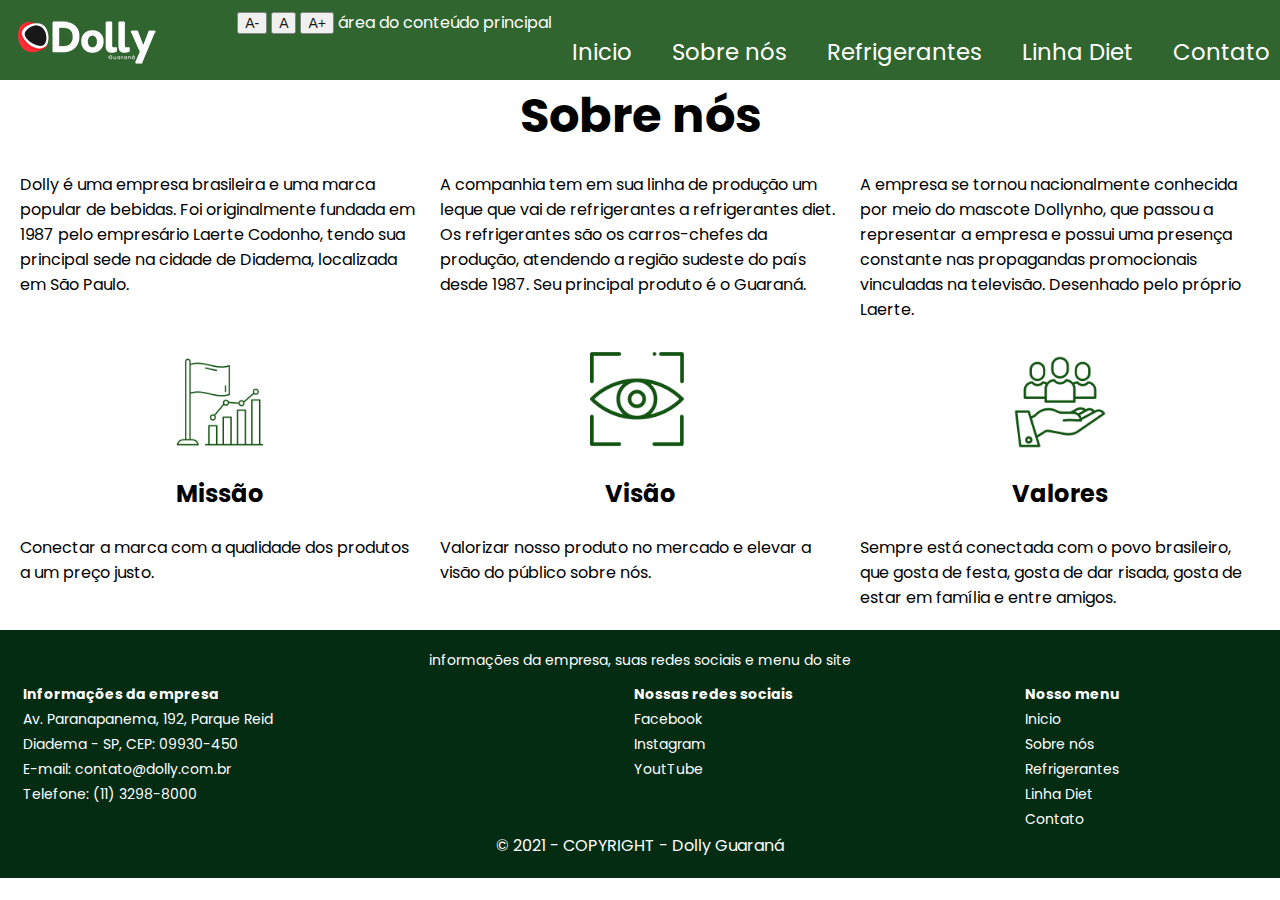
<file: site/sobrenos.html>
<!DOCTYPE html>
<html lang="pt-br">
<head>
    <meta charset="UTF-8">
    <meta http-equiv="X-UA-Compatible" content="IE=edge">
    <meta name="viewport" content="width=device-width, initial-scale=1.0">
    <link rel="stylesheet" type="text/css"  href="css/estilo.css">
    <title>Sobre nós</title>
</head>
<body>
    <header>
        <h1 title="Logo Dolly - representado pela fruta guaraná">Logo</h1>
        <label for="toggle-1" class="toggle-menu">
            <ul>
              <li></li>
              <li></li>
              <li></li>
            </ul>
            </label>
            <input type="checkbox" id="toggle-1">
        <nav>
            <ul>
                <li><a href="index.html" title="página inicio">Inicio</a></li>
                <li><a href="sobrenos.html" title="página sobre nós">Sobre nós</a></li>
                <li><a href="refrigerantes.html" title="página dos refrigerantes">Refrigerantes</a></li>
                <li><a href="linhadiet.html" title="página da linha diet">Linha Diet</a></li>
                <li><a href="contato.html" title="página de contato">Contato</a></li>
            </ul>

            <button title="Diminui tamanho da letra"> A- </button>
            <button title="Tamanho da letra padrão da página"> A </button>
            <button title="Aumenta o tamanho da letra"> A+ </button>
            <a href="#titulo" title="Vai para o início do contéudo da página">área do conteúdo principal</a>
        </nav>
    </header>
    <main>
        <section>
            <div><h2 class="titulo">Sobre nós</h2></div>
            <div class="colunas-sobre">
                <div class="coluna-sobre"><p>Dolly é uma empresa brasileira e uma marca popular de bebidas. Foi originalmente fundada em 1987  pelo empresário Laerte Codonho, tendo sua principal sede na cidade de Diadema, localizada em São Paulo.</p></div>
                <div class="coluna-sobre"><p>A companhia tem em sua linha de produção um leque que vai de refrigerantes a refrigerantes diet. Os refrigerantes são os carros-chefes da produção, atendendo a região sudeste do país desde 1987. Seu principal produto é o Guaraná.</p></div>
                <div class="coluna-sobre"><p>A empresa se tornou nacionalmente conhecida por meio do mascote Dollynho, que passou a representar a empresa e possui uma presença constante nas propagandas promocionais vinculadas na televisão. Desenhado pelo próprio Laerte.</p></div>
            </div>
            <div class="colunas-sobre">
                <div class="coluna-sobre">
                    <img src="imagens/missão.png" alt="Missão da empresa" title="Missão" >
                    <h3>Missão</h3>
                    <p>Conectar a marca com a qualidade dos produtos a um preço justo.</p>
                </div>
                <div class="coluna-sobre">
                    <img src="imagens/visao.png" alt="Visão da empresa" title="Visão">
                    <h3>Visão</h3>
                    <p>Valorizar nosso produto no mercado e elevar a visão do público sobre nós.</p>
                </div>
                <div class="coluna-sobre">
                    <img src="imagens/valores.png" alt="Valores da empresa" title="Valores" >
                    <h3>Valores</h3>
                    <p>Sempre está conectada com o povo brasileiro, que gosta de festa, gosta de dar risada, gosta de estar em família e entre amigos.</p>
                </div>
            </div>
        </section>
    </main>
    <footer>
        <table class="tbfooter">
            <caption>informações da empresa, suas redes sociais e menu do site</caption>
            <thead>
                <tr>
                    <th id="i" scope="col" abbr="Empresa">Informações da empresa</th>
                    <th id="r" scope="col" abbr="Redes Sociais">Nossas redes sociais</th>
                    <th id="m" scope="col" abbr="Menu">Nosso menu</th>
                </tr>
            </thead>
            <tbody>
                <tr>
                    <td headers="i"><a href="https://goo.gl/maps/utDyWyGXBokKaHfd9" title="Endereço da empresa" target="_blank">Av. Paranapanema, 192, Parque Reid</a></td>
                    <td headers="r"><a href="https://www.facebook.com/DollyRefrigerantesOficial/" title="Facebook da empresa" target="_blank">Facebook</a></td>
                    <td headers="m"><a href="index.html"  title="página inicio">Inicio</a></td>
                </tr>
                <tr>
                    <td headers="i"><a href="https://goo.gl/maps/utDyWyGXBokKaHfd9" title="Endereço da empresa" target="_blank">Diadema - SP, CEP: 09930-450</a></td>
                    <td headers="r"><a href="https://www.instagram.com/dollyrefrigerantes/" title="Instagram da empresa" target="_blank">Instagram</a></td>
                    <td headers="m"><a href="sobrenos.html" title="página sobre nós">Sobre nós</a></td>
                </tr>
                <tr>
                    <td headers="i"><a href="mailto:contato@dolly.com.br" title="E-mail da empresa" target="_blank">E-mail: contato@dolly.com.br</a></td>
                    <td headers="r"><a href="https://www.youtube.com/channel/UCmYSgeagTjcaeEFoaFGzZyA" title="Youtube da empresa" target="_blank">YoutTube</a></td>
                    <td headers="m"><a href="refrigerantes.html" title="página dos refrigerantes">Refrigerantes</a></td>
                </tr>
                <tr>
                    <td headers="i"><a href="tel:+551132988000" title="Telefoneda empresa" target="_blank">Telefone: (11) 3298-8000</a></td>
                    <td>&nbsp;</td>
                    <td headers="m"><a href="linhadiet.html" title="página da linha diet">Linha Diet</a></td>
                </tr>
                <tr>
                    <td>&nbsp;</td>
                    <td>&nbsp;</td>
                    <td headers="m"><a href="contato.html" title="página de contato">Contato</a></td>
                </tr>
            </tbody>
        </table>
        <p> © 2021 - COPYRIGHT - Dolly Guaraná</p>
    </footer>

    <!-- VLibras -->
    <div vw class="enabled">
    <div vw-access-button class="active"></div>
    <div vw-plugin-wrapper>
        <div class="vw-plugin-top-wrapper"></div>
    </div>
    </div>
    <script src="https://vlibras.gov.br/app/vlibras-plugin.js"></script>
    <script>
    new window.VLibras.Widget('https://vlibras.gov.br/app');
    </script>

    <!-- Aumentar e diminuir fonte da página -->
    <script>
    const btns = document.getElementsByTagName('button');
    //Muda a fonte do corpo da página para 5px 
    btns[0].addEventListener('click', () => document.body.style.fontSize = '12px');
        
    //Muda a fonte do corpo da página para 16px
    btns[1].addEventListener('click', () => document.body.style.fontSize = '16px');
        
    //Muda a fonte do corpo da página para 35px
    btns[2].addEventListener('click', () => document.body.style.fontSize = '35px');
    </script>
</body>
</html>
</file>
<file: site/css/estilo.css>
@import url('https://fonts.googleapis.com/css2?family=Poppins&display=swap');
body, ul, li, p{
    margin:0px;
    padding:0px;
    list-style-type:none;
    font-size: 112.5%;
    font-family:Poppins, sans-serif;
}
a{
    text-decoration: none;
    color: #FFFFFF;
}
h1 {
    background-image: url(../imagens/logo-dolly.png);
    width: 150px;
    height:49px;
    background-repeat: no-repeat;
    text-indent: -9999px; /*tira o texto da tela */
    margin-top: 0px;
}
h3{
    text-align: center;
}

/* Cabeçalho */
header {
    background: #1a551a; 
    opacity: 0.9;
    width: 100%;
    height: 60px;
    /*position: fixed;*/
    top:0;
    display:flex;
    flex-wrap: wrap;
    justify-content: space-between;
    padding: 10px;
    align-items: center;
  }

/* Menu de navegação */
nav {
    width: auto;
    float: right;
  }
  
nav ul {
    display: table;
    float: right;
  }
  
nav ul li { float: left; }
  
nav ul li:last-child { padding-right: 0px; }
  
nav ul li a {
    color: #ffffff;
    font-size: 112.5%;
    padding: 25px 20px;
    display: inline-block;
    transition: all 0.5s ease 0s;
  }
nav ul li a i {
    padding-right: 10px;
    color: #ffffff;
    transition: all 0.5s ease 0s;
  }
  
.toggle-menu ul {
    display: table;
    width: 25px;
  }
  
.toggle-menu ul li {
    width: 100%;
    height: 3px;
    background-color: #ffffff;
    margin-bottom: 4px;
  }
  
.toggle-menu ul li:last-child { margin-bottom: 0px; }
  
input[type=checkbox], label { display: none; }

/* Rodapé */
footer{
    background-color: rgb(3, 44, 19);
    flex: 50px;
    text-align: center;
    color:white;
    padding:20px;
 }
 caption{
   margin-bottom: 10px;
 }
table.tbfooter {
    text-align: left;
    width: 100%;
    font-size: 87.5%;
    font-family:Poppins, sans-serif;
  }

 /* Titulos e sub titulos das páginas */
 .titulo {
    text-align: center;
    font-size: 300%;
    font-weight: 700;
    margin: 0px;
 }
.titulo-sub{
    text-align: center;
    margin-bottom: 20px;
}
 
/* Inicio */
.colunas-inicio{
    display:flex;
    flex-direction: column;
    flex-wrap:wrap;
    max-width: 100%;
    height:700px;
    background-color: green;
    background-image: url(../imagens/inicio.JPG);
    background-repeat: no-repeat;
    background-position:top;
    color: rgb(255, 255, 255);
    text-align: center;
}
.coluna-inicio{
    flex: 1;
}

.topo{
    margin-top: 100px;
    font-weight:bolder;
    font-size: 4rem;
    margin-bottom: 80px;
    margin-top: 100px;
}
.botao{
    background-color:red;
    padding: 10px;
    border-radius: 20px;
    color: rgb(255, 255, 255);
    border-width: medium;
    border-style: solid;
    border-color: rgb(221, 221, 221);
}

/* Sobre nós */
.colunas-sobre{
    display:flex;
    flex-direction: row;
    flex-wrap:wrap;
    justify-content:space-around;
    margin: 10px;
}
.coluna-sobre{
    flex: 1;
    margin: 10px;

}
.coluna-sobre img{
    display: block;
    margin-left: auto;
    margin-right: auto;
    width: 100px;
    height: 100px;
}

/* Refrigerantes */
.colunas-refrigerantes{
    display:flex;
    flex-direction: row;
    flex-wrap:wrap;
    justify-content: center;
    max-width: 100%;
}
.coluna-refrigerantes{
    flex: 1;
    margin: 60px;

}
.coluna-refrigerantes img{
    display: block;
    margin-left: auto;
    margin-right: auto;
    width: 150px;
    height: 150px;
}
.background-refrigerantes{
    background-image: url(../imagens/refrigerantes-normal.jpg);
    background-repeat: no-repeat;
    background-position: center;
}

/* Linhas Diet*/
.colunas-linhadiet{
    display:flex;
    flex-direction: row;
    flex-wrap:wrap;
    justify-content: center;
    max-width: 100%;
}
.coluna-linhadiet{
    flex: 1;
    margin: 100px;

}
.coluna-linhadiet img{
    display: block;
    margin-left: auto;
    margin-right: auto;
    width: 150px;
    height: 150px;
}
.background-linhadiet{
    background-image: url(../imagens/refrigerantes-diet.jpg);
    background-repeat: no-repeat;
    background-position: center;
}

/* Contato */
.colunas-contato{
    display:flex;
    flex-direction: row;
    flex-wrap:wrap;
    justify-content: center;
    max-width: 100%;
    color: white;
}
.coluna-contato{
    flex: 1;
    margin-left: 180px;
    margin-right: 180px;
}
.coluna-contato img{
    display: inline;
    margin-left: auto;
    margin-right: auto;
    width: 30px;
    height: 30px;
}
.background-contato{
    background-image: url(../imagens/contato.jpg);
    background-repeat: no-repeat;
    background-position: center;
    max-width: 100%;
    color: #fff;
}

/*FORMULÃRIO */
form{
    font-size: 100%;
    max-width: 300px; /*tamanho mÃ¡ximo do form*/
    margin: 0 auto; /*centraliza o form*/
    padding: 10px 20px 20px 20px;
  }
  .entrada {
    width: 300px;
    padding: 10px; /* aumenta espaÃ§amento interno */
    color: #429d73;
    border-radius: 5px;
    border: 1px solid #429d7a;
    box-shadow: 2px 2px 2px rgba(0,0,0,0.2);
  }
  input, textarea {
    font-size: 100%;
    margin: 5px;
  }
  
  input:focus {
    background:rgb(190, 255, 225);
    color:#394b41;
  }
  textarea:focus {
    background:rgb(190, 255, 225);
    color:#394b41;
  } 
  fieldset input{
    border: none;
    box-shadow:none;
    width: 30px;
  }
   .confirmar input{
    background-color:#529171;
    height: 40px; /* altura */
    width: 150px; /*largura */
    font-weight: bold;
    border-radius: 5px;
    border: 1px solid;
    color: bisque;
    cursor: pointer;
  }
  
  .confirmar input:hover {
    background-color: bisque;
    color:#529171;
    cursor: pointer;
  }
.campo {
  display:inline;
}

/* aumentar/diminuir */

  /* Aqui define o tamanho base, não precisa ser em px */
  body {
    font-size: 100%;
  }
  
  /* Os botões ficaram do mesmo tamanho independentemente do tamanho */
  button {
    font-size: 87.5%;
  }
  
  /* Os outros vão aumentar/diminuir proporcionalmente */
  h2 {
    font-size: 150%;
  }
  h3 {
    font-size: 150%;
  }
  p {
    font-size: 100%;
  }
  span {
    font-size: 50%;
  }
  input {
    font-size: 100%;
  }
  .tamanhoLink {
    font-size: 100%;
  }
  
/* CSS Responsivo */

@media only screen and (max-width: 980px) {

  header { padding: 0px; }
        
    input[type=checkbox] {
      position: absolute;
      top: -9999px;
      left: -9999px;
      background: none;
    }
    
    input[type=checkbox]:focus {
      background:none;
    }
    
    label {

      padding: 2px 0px;
      display: inline-block;
      cursor: pointer;
    }
    
    input[type=checkbox]:checked ~ nav { display: block; }
    
    nav {
      display: none;
      position: absolute;
      right: 0px;
      top: 53px;
      background-color: #1a551a;
      padding: 0px;
      z-index: 99;
    }
    
    nav ul { width: auto; }
    
    nav ul li {
      float: none;
      padding: 0px;
      width: 100%;
      display: table;
    }
    
    nav ul li a {
      color: #FFF;
      font-size: 93.8%;
      padding: 10px 20px;
      display: block;
      border-bottom: 1px solid rgba(225,225,225,0.1);
    }    

    /* Refrigerantes */
  .background-refrigerantes{
    background-image:none;
}
  .background-linhadiet{
    background-image:none;
}

}
</file>
